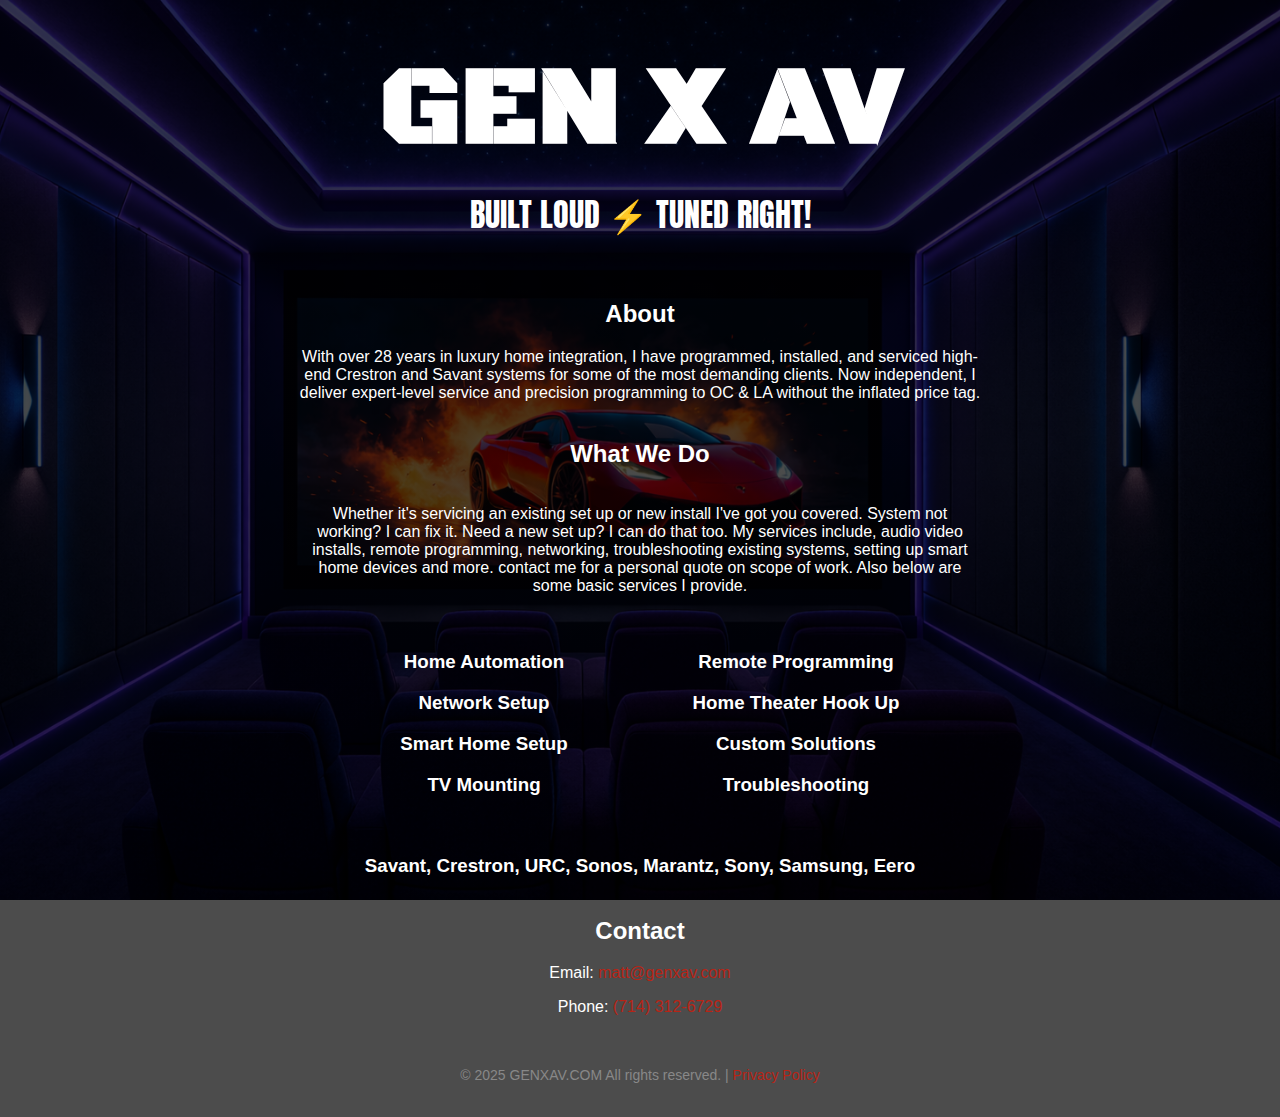
<file: index.html>
<!DOCTYPE html>
<html lang="en">
<head>
  <meta charset="UTF-8">
  <meta name="viewport" content="width=device-width, initial-scale=1.0">
  <title>GEN X AV | BUILT LOUD - TUNED RIGHT!</title>
  <link rel="stylesheet" href="css/styles.css">
  <link href="https://fonts.googleapis.com/css?family=Black+Ops+One&display=swap" rel="stylesheet">
  <link href="https://fonts.googleapis.com/css?family=Anton&display=swap" rel="stylesheet">
  <style>
body {
  margin: 0;
  padding: 0;
  font-family: 'Arial', sans-serif;
  text-align: center;
  color: #fff;
  /* add a dark mask via a semi-transparent linear-gradient before the image */
  background: linear-gradient(rgba(0,0,0,0.7), rgba(0,0,0,0.7)), url(Theater_6.png) no-repeat center center fixed;
  background-size: cover;
  background-position: center;
  background-repeat: no-repeat;
  position: relative;
}

header {
  padding: 40px 20px;
  background-color: transparent;

}
header h1 {
      font-size: 112px;
      color: #ffffff;
      margin: 0;
      font-family: 'Black Ops One', 'Impact', sans-serif;

    }
    header p {
      font-size: 32px;
      margin: 10px 0 0;
      font-family: 'Anton', 'Arial', sans-serif;
    }
        
    section {
      padding-top: 1px;
      padding-right: 20px;
      padding-bottom: 1px;
      padding-left: 20px;
      max-width: 700px;
      margin: 0 auto;
    }
    .services {
      display: flex;
      flex-wrap: wrap;
      justify-content: center;
      gap: 20px;
    }
    .service-box {
      background-color: transparent;
      padding: 20px;
      border: 1px solid transparent;
      width: 250px;
      border-radius: 8px;
    }
    .service-box ul {
      padding-left: 0;
      list-style-position: inside;
      text-align: left;
      margin-left: 0;
}
    footer {
      padding: 20px;
      font-size: 14px;
      color: #888;
    }
    a {
      color: #b72416;
      text-decoration: none;
    }
    a:hover {
      text-decoration: underline;
    }
    h2 {
      color: #ffffff;
    }

    @media (max-width: 700px) {
  header h1 {
    font-size: 48px;
  }
  header p {
    font-size: 18px;
  }
  section {
    padding: 10px 5px;
    max-width: 98vw;
  }
  .services {
    flex-direction: column;
    gap: 10px;
  }
  .service-box {
    width: 100%;
    padding: 10px;
  }
  .popup-content {
    min-width: 90vw;
    padding: 15px 5px;
  }
  body {
    background-attachment: scroll;
    background-size: cover;
    background-position: center;
  }
}
  </style>
</head>

<body>
  <!-- Popup Container
<div id="email-popup" class="popup">
	<div class="popup-content">
	  <span class="popup-close">&times;</span>
	  <h2>Subscribe for the Occasional Update</h2>
	  <p>Get updates, exclusive offers, and discounts!</p>
	  <form novalidate
		id="email-form" 
		action="https://metalsix.us20.list-manage.com/subscribe/post?u=d9a72fb0d01fad9c23cfd0a03&amp;id=80180d76e4&amp;f_id=00ac5ceef0" 
		method="POST" 
		target="_blank">
    -->

		<!-- Hidden Input Fields
		<input type="hidden" name="u" value="d9a72fb0d01fad9c23cfd0a03">
		<input type="hidden" name="id" value="9afacad44d">
    -->

		<!-- Email Input
		<input 
		  type="email" 
		  id="email-input" 
		  name="EMAIL" 
		  placeholder="Enter your email" 
		  required>
      -->
		
		<!-- Hidden Bot Protection Field
		<div style="position: absolute; left: -5000px;" aria-hidden="true">
		  <input type="text" name="b_d9a72fb0d01fad9c23cfd0a03_9afacad44d" tabindex="-1" value="">
		</div>
    -->
		
		<!-- Submit Button
		<button type="submit" class="popup-submit">Subscribe</button>
	  </form>
	</div>
</div>
-->

<!-- Mailchimp Validation Script
<script type="text/javascript" src="//s3.amazonaws.com/downloads.mailchimp.com/js/mc-validate.js"></script>
<script type="text/javascript">
  (function($) {
    window.fnames = new Array(); 
    window.ftypes = new Array();
    fnames[0] = 'EMAIL'; 
    ftypes[0] = 'email';
  }(jQuery));
  var $mcj = jQuery.noConflict(true);
</script>
-->

  <header>
    <h1>GEN X AV</h1>
    <p>BUILT LOUD ⚡️ TUNED RIGHT!</p>
  </header>

  <section>
    <h2>About</h2>
    <p>With over 28 years in luxury home integration, I have programmed, installed, and serviced high-end Crestron and Savant systems for some of the most demanding clients. Now independent, I deliver expert-level service and precision programming to OC & LA without the inflated price tag.</p>
  </section>

  <section>
    <h2>What We Do</h2>
      <section>
        <p>Whether it's servicing an existing set up or new install I've got you covered. System not working? I can fix it. Need a new set up? I can do that too. My services include, audio video installs, remote programming, networking, troubleshooting existing systems, setting up smart home devices and more. contact me for a personal quote on scope of work. Also below are some basic services I provide. </p>
      </section>
        <div class="services">
      <div class="service-box">
        <h3>Home Automation</h3>
        <!--
        <ul>
          <li>$349 Flat Rate</li>
          <li>Existing System Not Working</li>
          <li>Savant, Crestron Home, URC</li>
          <li>System Troubleshooting</li>
          <li>Device Integration Issues</li>
          <li>System Optimization</li>
        </ul>
        -->
        <h3>Network Setup</h3>
        <!--
        <ul>
          <li>$249 Flat Rate Network Set up</li>
          <li>Wi-Fi, Up to 3 Access Points</li>
          <li>Router Set Up</li>
        </ul>
        -->
        <h3>Smart Home Setup</h3>
        <h3>TV Mounting</h3>
        <!--
        <ul>
          <li>$149 Flat Rate</li>
          <li>Up to 65" TV's</li>
          <li>Clean, professional install</li>
          <li>No Electrical Work</li>
        </ul>
        -->
      </div>
      <div class="service-box">
        <h3>Remote Programming</h3>
        <!--
        <ul>
          <li>$349 Flat Rate</li>
          <li>Universal remote programming</li>
          <li>Smart Home Set up</li>
          <li>URC, Savant, Crestron</li>
          <li>One Room, Simple Set Up</li>
        </ul>
        -->
        <h3>Home Theater Hook Up</h3>
        <!--
        <ul>
          <li>$349 Flat Rate</li>
          <li>AV Equipment in Cabinet/Rack</li>
          <li>Wire Management</li>
          <li>One Room, Simple Set Up</li>
        </ul>
        -->
          <h3>Custom Solutions</h3>
          <h3>Troubleshooting</h3>

          <!--
          <ul>
            <li>Need something else?</li>
            <li>Contact me for a quote</li>
            <li>Expertise in high-end systems</li>
            <li>Personalized service</li>
          </ul>
        -->
    </div>
  </section>
    <h3>Savant, Crestron, URC, Sonos, Marantz, Sony, Samsung, Eero </h3>
  </section>

  <section>
    <h2>Contact</h2>
    <p>Email: <a href="mailto:matt@genxav.com">matt@genxav.com</a></p>
    <p>Phone: <a href="tel:+1-714-312-6729">(714) 312-6729</a></p>
    <!--<p>Instagram: <a href="https://instagram.com/genxav" target="_blank">@genxav</a></p>-->
  </section>

  <footer>
    <p>
      &copy; 2025 GENXAV.COM All rights reserved. |
      <a href="privacy.html" style="color:#b72416;">Privacy Policy</a>
    </p>
  </footer>

<!--
    <script>
	// Open Popup After Delay
	document.addEventListener('DOMContentLoaded', () => {
	  const popup = document.getElementById('email-popup');
	  const closeButton = document.querySelector('.popup-close');
  
	  // Show popup after 3 seconds (adjust as needed)
	  setTimeout(() => {
		popup.style.display = 'flex';
	  }, 3000);
  
	  // Close popup when "X" is clicked
	  closeButton.addEventListener('click', () => {
		popup.style.display = 'none';
	  });
  
	  // Close popup when clicking outside the content box
	  popup.addEventListener('click', (event) => {
		if (event.target === popup) {
		  popup.style.display = 'none';
		}
	  });
  
	  // Handle form submission
	  const form = document.getElementById('email-form');
	  form.addEventListener('submit', (event) => {
		const email = document.getElementById('email-input').value;
		alert(`Thank you for subscribing, ${email}!`);
		popup.style.display = 'none';
	  });
	});
  </script>
  -->
  
</body>
</html>
</file>
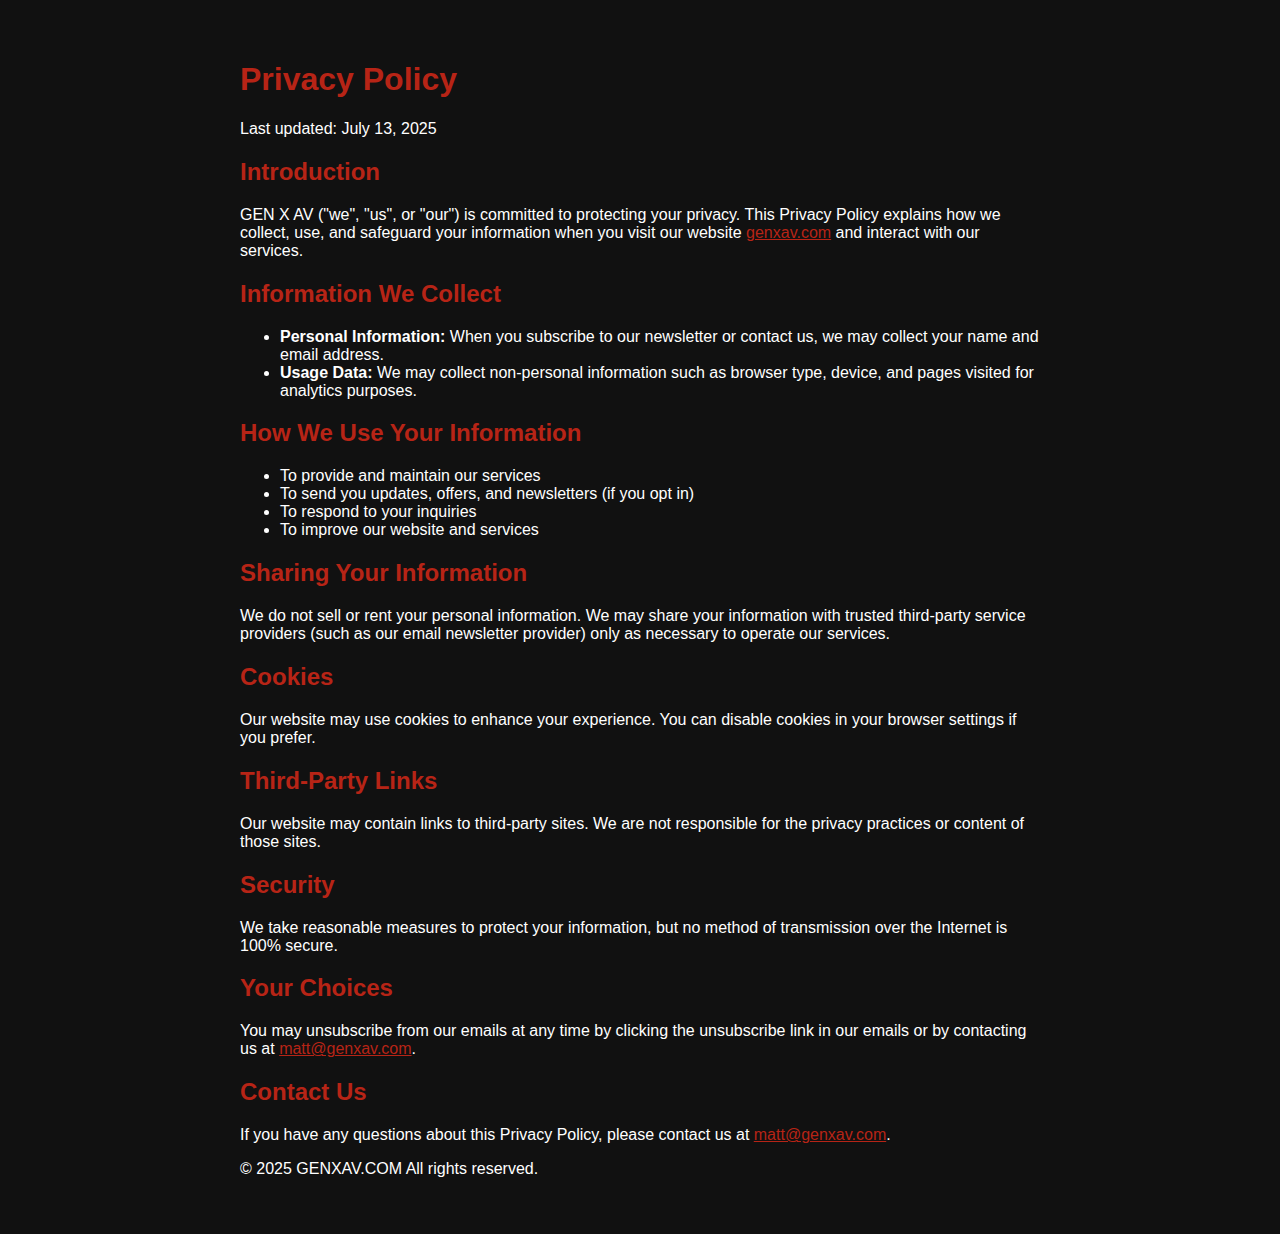
<file: privacy.html>
<!DOCTYPE html>
<html lang="en">
<head>
  <meta charset="UTF-8">
  <meta name="viewport" content="width=device-width, initial-scale=1.0">
  <title>Privacy Policy | GEN X AV</title>
  <link rel="stylesheet" href="css/styles.css">
  <style>
    body {
      background: #111;
      color: #fff;
      font-family: 'Arial', sans-serif;
      max-width: 800px;
      margin: 0 auto;
      padding: 40px 20px;
    }
    h1, h2 {
      color: #b72416;
    }
    a {
      color: #b72416;
    }
  </style>
</head>
<body>
  <h1>Privacy Policy</h1>
  <p>Last updated: July 13, 2025</p>

  <h2>Introduction</h2>
  <p>
    GEN X AV ("we", "us", or "our") is committed to protecting your privacy. This Privacy Policy explains how we collect, use, and safeguard your information when you visit our website <a href="https://genxav.com">genxav.com</a> and interact with our services.
  </p>

  <h2>Information We Collect</h2>
  <ul>
    <li><strong>Personal Information:</strong> When you subscribe to our newsletter or contact us, we may collect your name and email address.</li>
    <li><strong>Usage Data:</strong> We may collect non-personal information such as browser type, device, and pages visited for analytics purposes.</li>
  </ul>

  <h2>How We Use Your Information</h2>
  <ul>
    <li>To provide and maintain our services</li>
    <li>To send you updates, offers, and newsletters (if you opt in)</li>
    <li>To respond to your inquiries</li>
    <li>To improve our website and services</li>
  </ul>

  <h2>Sharing Your Information</h2>
  <p>
    We do not sell or rent your personal information. We may share your information with trusted third-party service providers (such as our email newsletter provider) only as necessary to operate our services.
  </p>

  <h2>Cookies</h2>
  <p>
    Our website may use cookies to enhance your experience. You can disable cookies in your browser settings if you prefer.
  </p>

  <h2>Third-Party Links</h2>
  <p>
    Our website may contain links to third-party sites. We are not responsible for the privacy practices or content of those sites.
  </p>

  <h2>Security</h2>
  <p>
    We take reasonable measures to protect your information, but no method of transmission over the Internet is 100% secure.
  </p>

  <h2>Your Choices</h2>
  <p>
    You may unsubscribe from our emails at any time by clicking the unsubscribe link in our emails or by contacting us at <a href="mailto:matt@genxav.com">matt@genxav.com</a>.
  </p>

  <h2>Contact Us</h2>
  <p>
    If you have any questions about this Privacy Policy, please contact us at <a href="mailto:matt@genxav.com">matt@genxav.com</a>.
  </p>

  <footer>
    <p>&copy; 2025 GENXAV.COM All rights reserved.</p>
  </footer>
</body>
</html>
</file>
<file: css/styles.css>
/* Keyframes for fade-in animation */
@keyframes fadeIn {
  from {
    opacity: 0;
  }
  to {
    opacity: 1;
  }
}

/* Popup Overlay */
.popup {
  position: fixed;
  top: 0;
  left: 0;
  width: 100%;
  height: 100%;
  background: rgba(0, 0, 0, 0.7); /* Semi-transparent background */
  display: none; /* Hidden by default */
  justify-content: center;
  align-items: center;
  z-index: 9999;
  opacity: 0; /* Start with opacity 0 */
  animation: fadeIn 1s forwards; /* Apply fade-in animation */
}

/* Popup Content Box */
.popup-content {
  background: #fff;
  color: #333;
  padding: 20px;
  width: 90%;
  max-width: 400px;
  border-radius: 10px;
  text-align: center;
  box-shadow: 0 4px 10px rgba(0, 0, 0, 0.2);
  opacity: 0.8;
  transition: opacity 0.9s ease;
}

/* Close Button */
.popup-close {
  position: absolute;
  top: 15px;
  right: 20px;
  font-size: 24px;
  font-weight: bold;
  color: #333;
  cursor: pointer;
}

/* Email Input Field */
#email-input {
  width: 100%;
  padding: 10px;
  margin: 10px 0;
  border: 1px solid #ccc;
  border-radius: 5px;
}

/* Submit Button */
.popup-submit {
  background-color: #b72416;
  color: white;
  border: none;
  padding: 10px 20px;
  border-radius: 5px;
  cursor: pointer;
}

.popup-submit:hover {
  background-color: #000000;
}
</file>
